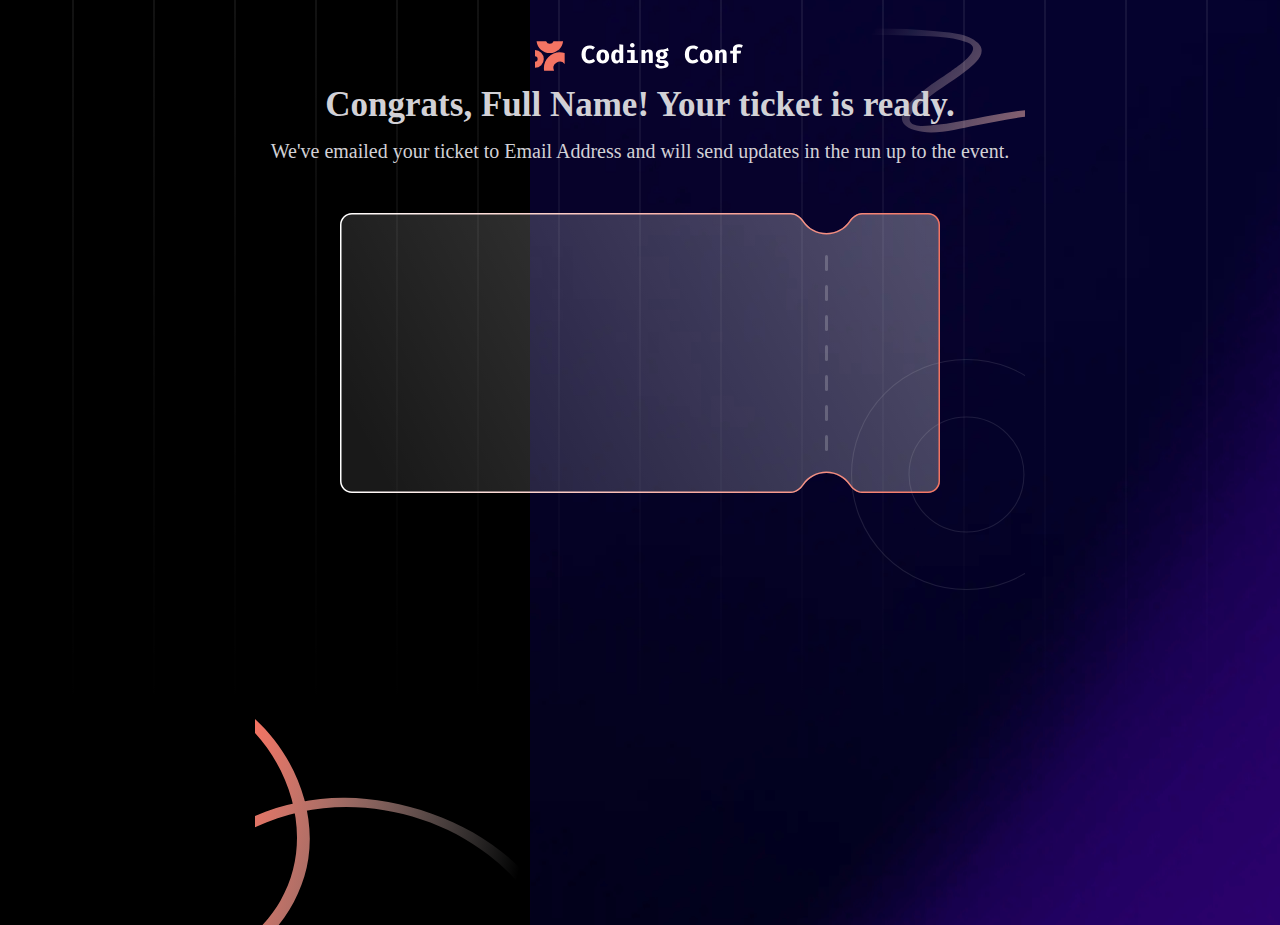
<file: confirmed.html>
<!DOCTYPE html>
<html lang="en">
<head>
    <meta charset="UTF-8">
    <meta name="viewport" content="width=device-width, initial-scale=1.0">
    <title>Document</title>
    <link rel="stylesheet" href="style.css">
</head>
<body>
     <main class="container">
      <img src="assets/images/logo-full.svg" alt="" />
      <div class="text-wrapper">
        <h1 class="page-title">Congrats, Full Name! Your ticket is ready.</h1>
        <p class="page-paragraph">
         We've emailed your ticket to Email Address and will send updates in the run up to the event.
        </p>
      </div>
      <img class="ticket" src="assets/images/pattern-ticket.svg" alt="">
      </main>
</body>
</html>
</file>
<file: style.css>
:root {
  --clr-white: hsl(0, 0%, 100%);
  --clr-light-grey: hsl(252, 6%, 83%);
  --clr-grey: hsl(245, 15%, 58%);
  --clr-dark-grey: hsl(245, 19%, 35%);
  --clr-almost-black: hsl(248, 70%, 10%);
  --clr-light-orange: hsl(7, 88%, 67%);
  --clr-dark-orange: hsl(7, 71%, 60%);
  --spacer: 0.9rem 0;
}

/* global and defaults*/

* {
  box-sizing: border-box;
  padding: 0;
  margin: 0;
}
img,
svg {
  max-width: 100%;
  display: block;
}

body {
  background-color: black;
  font-family: 'Inconsolata', serif;
  color: var(--clr-light-grey);
  background-image: url(assets/images/pattern-lines.svg),
    url(assets/images/background-mobile.png);
  background-position: center, right 61%;
  background-repeat: no-repeat, no-repeat;
  /* min-height: 100dvh; */
  display: flex;
  flex-direction: column;
  justify-content: center;
  align-items: center;
}

label {
  display: block;
  margin: var(--spacer);
}

input {
  background-color: var(--clr-almost-black);
  border: 1px solid var(--clr-light-grey);
  border-radius: 12px;
  padding: 15px;
  color: var(--clr-light-grey);
  font: inherit;
}
/* end of global and defaults */

/* specific styles */
.container {
  min-height: 100dvh;
  /* display: grid; */
  place-items: center;
  padding: 1rem;
  margin-top: 25px;
  background-image: 
  url(assets/images/pattern-circle.svg),
  url(assets/images/pattern-squiggly-line-top.svg),
  url(assets/images/pattern-squiggly-line-bottom-mobile-tablet.svg);
  background-repeat: no-repeat, no-repeat, no-repeat;
  background-position: center right -57px, top right, bottom left;
  background-size: 30%, 30%, 40%;
}
.text-wrapper {
  text-align: center;
  /* text-wrap: balance; */
  /* line-height: 1.5; */
  margin: var(--spacer);
}
.page-title {
  font-size: 35px;
  margin: var(--spacer);
}
.page-paragraph {
  font-size: 20px;
  text-wrap: pretty;
}
.inputs {
  width: 100%;
  max-width: 400px;
  display: grid;
  gap: 5px;
}

#submit {
  background-color: var(--clr-light-orange);
  padding: 15px;
  border: none;
  border-radius: 12px;
  margin: var(--spacer);
  color: var(--clr-almost-black);
  font-size: 16px;
  font-weight: 700;
  cursor: pointer;
}
.ticket{
  margin-top: 50px;
}

/* end of specific styles */
</file>
